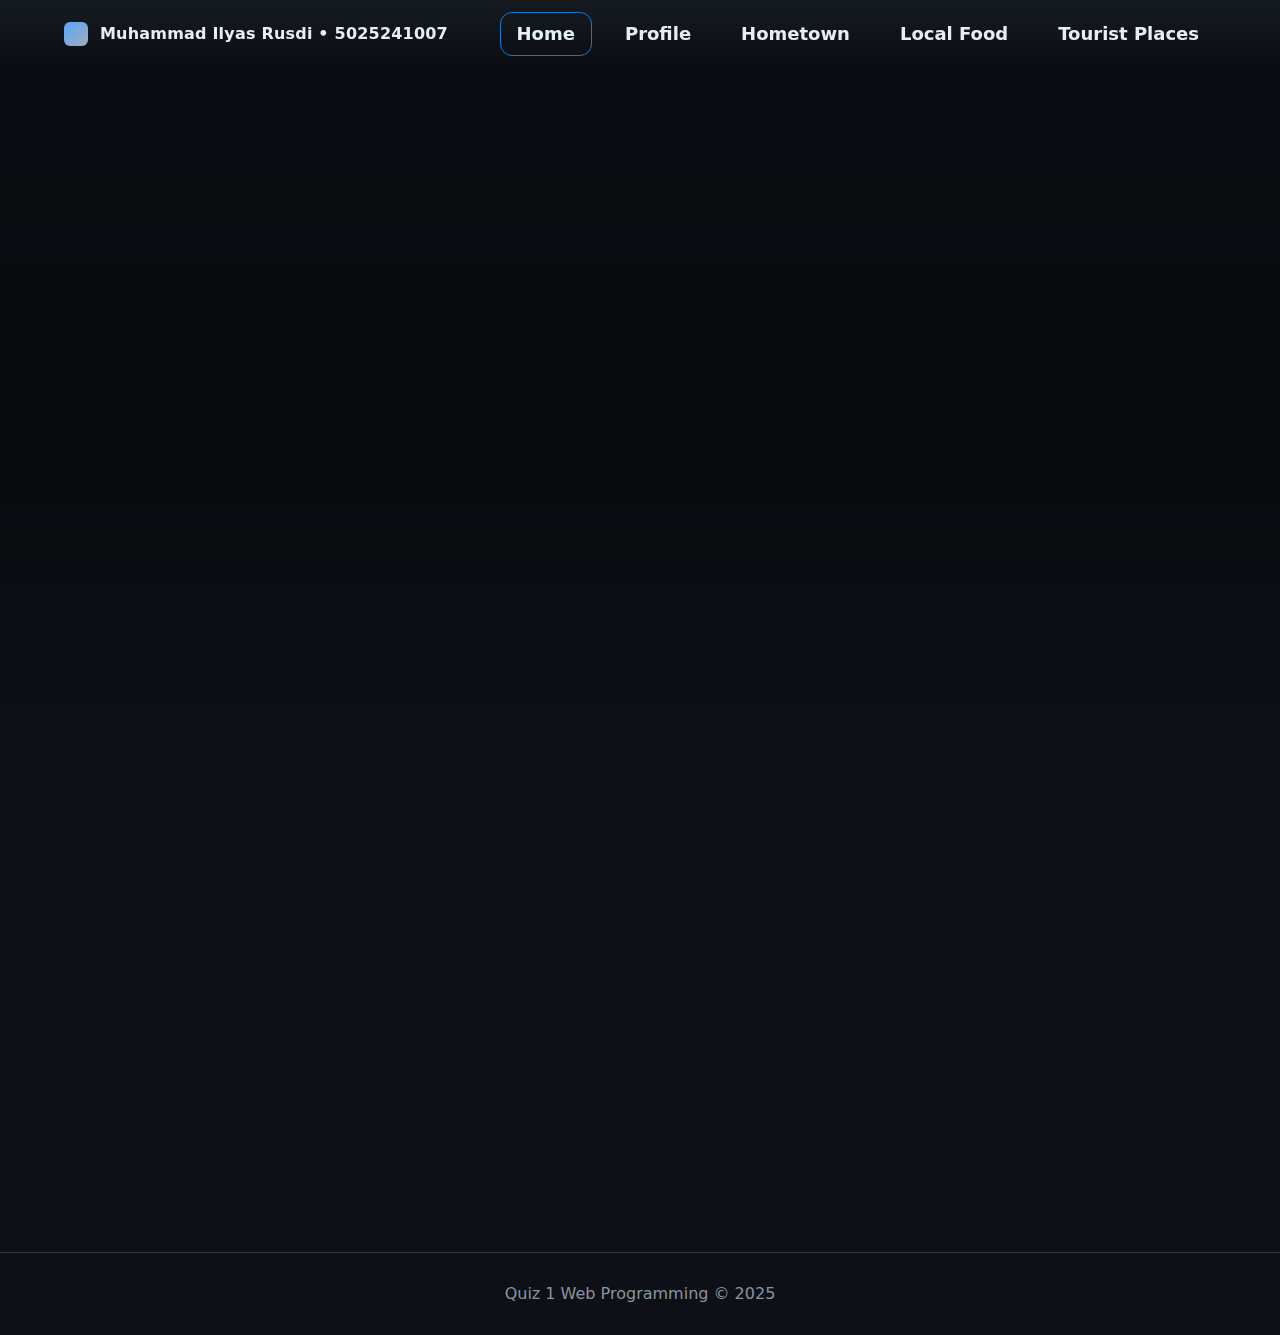
<file: index.html>
<!DOCTYPE html>
<html lang="en">
  <head>
    <meta charset="utf-8" />
    <meta name="viewport" content="width=device-width,initial-scale=1" />
    <title>Ilyas · Bandung — Minimal Site</title>
    <link rel="stylesheet" href="assets/style.css" />
  </head>
  <body>
    <header>
      <div class="nav">
        <a class="brand" href="index.html">
          <div class="brand-logo"></div>
          <span class="brand-title">Muhammad Ilyas Rusdi • 5025241007</span>
        </a>
        <nav aria-label="Primary">
          <ul>
            <li><a href="index.html" class="active">Home</a></li>
            <li><a href="profile/index.html">Profile</a></li>
            <li><a href="hometown/index.html">Hometown</a></li>
            <li><a href="food/index.html">Local Food</a></li>
            <li><a href="tourist/index.html">Tourist Places</a></li>
          </ul>
        </nav>
      </div>
    </header>

    <main class="container">
      <!-- Hero fullscreen -->
      <section class="hero-viewport">
        <!-- pakai gambar lokalmu -->
        <img src="image/bandung-hitam.jpg" alt="Bandung City" />
        <h1 class="hero-title">Bandung</h1>
      </section>

      <!-- Cards mengapung di atas gambar -->
      <section class="cards-over-hero">
        <div class="grid">
          <article class="card">
            <h3>Profile</h3>
            <p>Short bio, interests, and tools I use.</p>
            <a class="button secondary" href="profile/index.html">Open</a>
          </article>

          <article class="card">
            <h3>Hometown</h3>
            <p>A quick look at Bandung’s vibe and culture.</p>
            <a class="button secondary" href="hometown/index.html">Open</a>
          </article>

          <article class="card">
            <h3>Local Food</h3>
            <p>Iconic dishes and quick picks.</p>
            <a class="button secondary" href="food/index.html">Open</a>
          </article>
          <article class="card">
            <h3>Tourist Places</h3>
            <p>Iconic places for tourist.</p>
            <a class="button secondary" href="tourist/index.html">Open</a>
          </article>
        </div>
      </section>
    </main>
    <script>
      const io = new IntersectionObserver(
        (entries) => {
          entries.forEach((e) => {
            if (e.isIntersecting) {
              e.target.classList.add("show");
              io.unobserve(e.target);
            }
          });
        },
        { threshold: 0.12 }
      );
      document.querySelectorAll(".reveal").forEach((el) => io.observe(el));
    </script>

    <footer>Quiz 1 Web Programming © 2025</footer>
  </body>
</html>
</file>
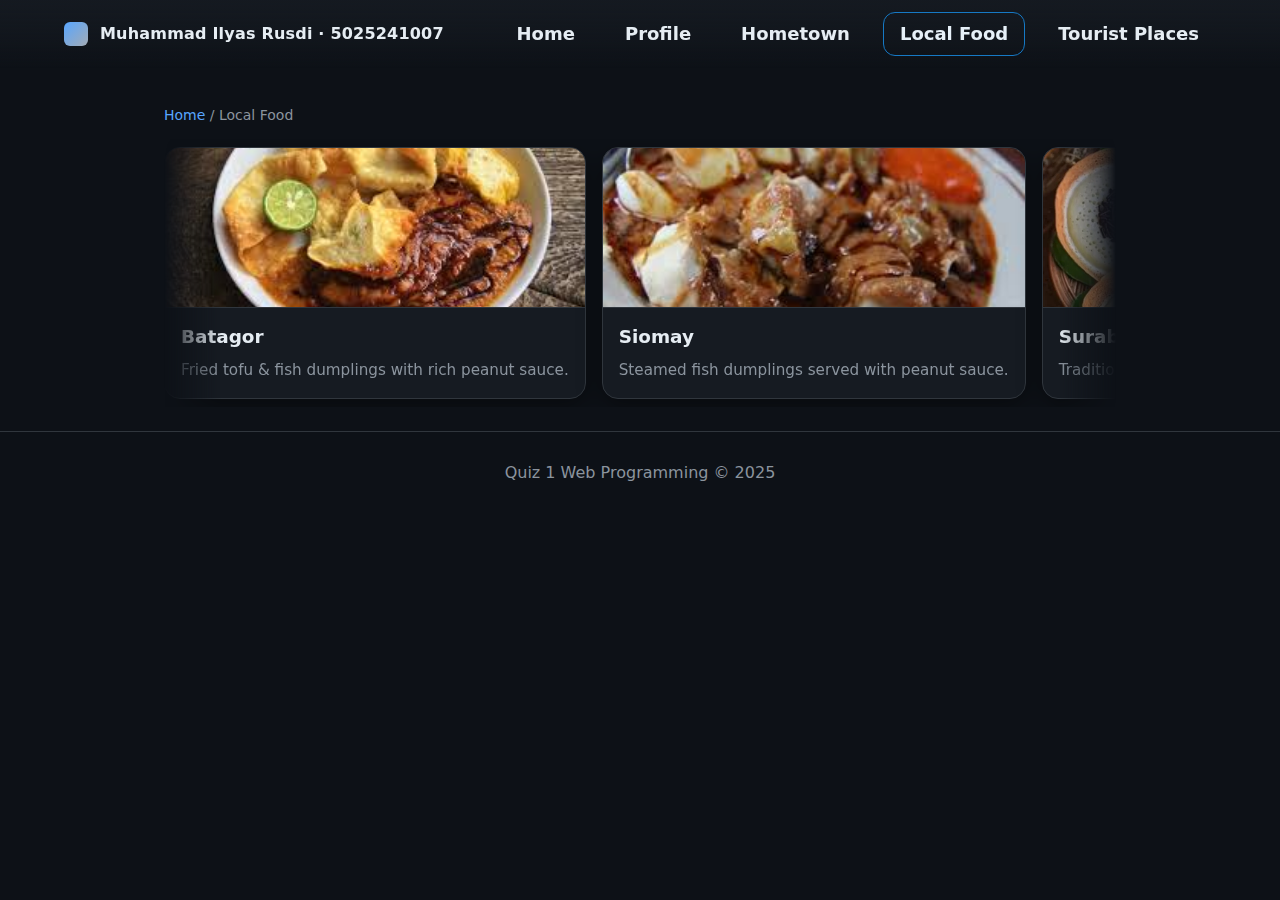
<file: food/index.html>
<!DOCTYPE html>
<html lang="en">
  <head>
    <meta charset="utf-8" />
    <meta name="viewport" content="width=device-width,initial-scale=1" />
    <title>Local Food — Bandung</title>
    <link rel="stylesheet" href="../assets/style.css" />
  </head>
  <body class="page-food">
    <!-- HEADER (jangan ada <header> di dalam <header>) -->
    <header>
      <div class="nav">
        <a class="brand" href="../index.html">
          <div class="brand-logo"></div>
          <span class="brand-title">Muhammad Ilyas Rusdi · 5025241007</span>
        </a>
        <nav aria-label="Primary">
          <ul>
            <li><a href="../index.html">Home</a></li>
            <li><a href="../profile/index.html">Profile</a></li>
            <li><a href="../hometown/index.html">Hometown</a></li>
            <li><a href="../food/index.html" class="active">Local Food</a></li>
            <li><a href="../tourist/index.html">Tourist Places</a></li>
          </ul>
        </nav>
      </div>
    </header>

    <!-- SPACER: khusus halaman ini supaya tidak nempel navbar -->
    <div class="nav-spacer"></div>

    <main class="container">
      <div class="breadcrumbs">
        <a href="../index.html">Home</a> / Local Food
      </div>

      <!-- MARQUEE: 1 baris horizontal berjalan -->
      <section class="food-scroll">
        <div class="food-track">
          <!-- ===== SET 1 ===== -->
          <article class="food-card">
            <img src="../image/batagor.jpeg" alt="Batagor" />
            <div class="food-card-content">
              <h3>Batagor</h3>
              <p>Fried tofu & fish dumplings with rich peanut sauce.</p>
            </div>
          </article>

          <article class="food-card">
            <img src="../image/siomay.jpeg" alt="Siomay" />
            <div class="food-card-content">
              <h3>Siomay</h3>
              <p>Steamed fish dumplings served with peanut sauce.</p>
            </div>
          </article>

          <article class="food-card">
            <img src="../image/surabi.webp" alt="Surabi" />
            <div class="food-card-content">
              <h3>Surabi</h3>
              <p>Traditional pancake sweet or savoury toppings.</p>
            </div>
          </article>

          <article class="food-card">
            <img src="../image/seblak.webp" alt="Seblak" />
            <div class="food-card-content">
              <h3>Seblak</h3>
              <p>Spicy-soft crackers with toppings, choose your heat.</p>
            </div>
          </article>

          <article class="food-card">
            <img src="../image/cilok.jpeg" alt="Cilok" />
            <div class="food-card-content">
              <h3>Cilok</h3>
              <p>Chewy tapioca balls; simple, iconic street snack.</p>
            </div>
          </article>

          <article class="food-card">
            <img src="../image/peyeum.jpeg" alt="Peuyeum" />
            <div class="food-card-content">
              <h3>Peuyeum</h3>
              <p>Fermented cassava sweet and aromatic.</p>
            </div>
          </article>

          <!-- ===== SET 2 (duplikasi untuk loop mulus) ===== -->
          <article class="food-card">
            <img src="../image/batagor.jpeg" alt="Batagor" />
            <div class="food-card-content">
              <h3>Batagor</h3>
              <p>Fried tofu & fish dumplings with rich peanut sauce.</p>
            </div>
          </article>

          <article class="food-card">
            <img src="../image/siomay.jpeg" alt="Siomay" />
            <div class="food-card-content">
              <h3>Siomay</h3>
              <p>Steamed fish dumplings served with peanut sauce.</p>
            </div>
          </article>

          <article class="food-card">
            <img src="../image/surabi.webp" alt="Surabi" />
            <div class="food-card-content">
              <h3>Surabi</h3>
              <p>Traditional pancake sweet or savoury toppings.</p>
            </div>
          </article>

          <article class="food-card">
            <img src="../image/seblak.webp" alt="Seblak" />
            <div class="food-card-content">
              <h3>Seblak</h3>
              <p>Spicy-soft crackers with toppings, choose your heat.</p>
            </div>
          </article>

          <article class="food-card">
            <img src="../image/cilok.jpeg" alt="Cilok" />
            <div class="food-card-content">
              <h3>Cilok</h3>
              <p>Chewy tapioca balls; simple, iconic street snack.</p>
            </div>
          </article>

          <article class="food-card">
            <img src="../image/peyeum.jpeg" alt="Peuyeum" />
            <div class="food-card-content">
              <h3>Peuyeum</h3>
              <p>Fermented cassava sweet and aromatic.</p>
            </div>
          </article>
        </div>
      </section>
    </main>
    <script>
      // observer untuk memicu animasi saat section local food masuk viewport
      (function () {
        const section = document.querySelector(".food-scroll");
        if (!section) return;

        // atur indeks untuk stagger (CSS var --i)
        const cards = section.querySelectorAll(".food-card");
        cards.forEach((card, i) => card.style.setProperty("--i", i));

        const io = new IntersectionObserver(
          (entries) => {
            entries.forEach((entry) => {
              if (entry.isIntersecting) {
                // munculkan section + jalankan marquee
                section.classList.add("in", "play");
                // setelah terlihat, tak perlu observe lagi
                io.unobserve(section);
              }
            });
          },
          { threshold: 0.18 }
        ); // mulai saat ~18% terlihat

        io.observe(section);
      })();
    </script>

    <footer>Quiz 1 Web Programming © 2025</footer>
  </body>
</html>
</file>
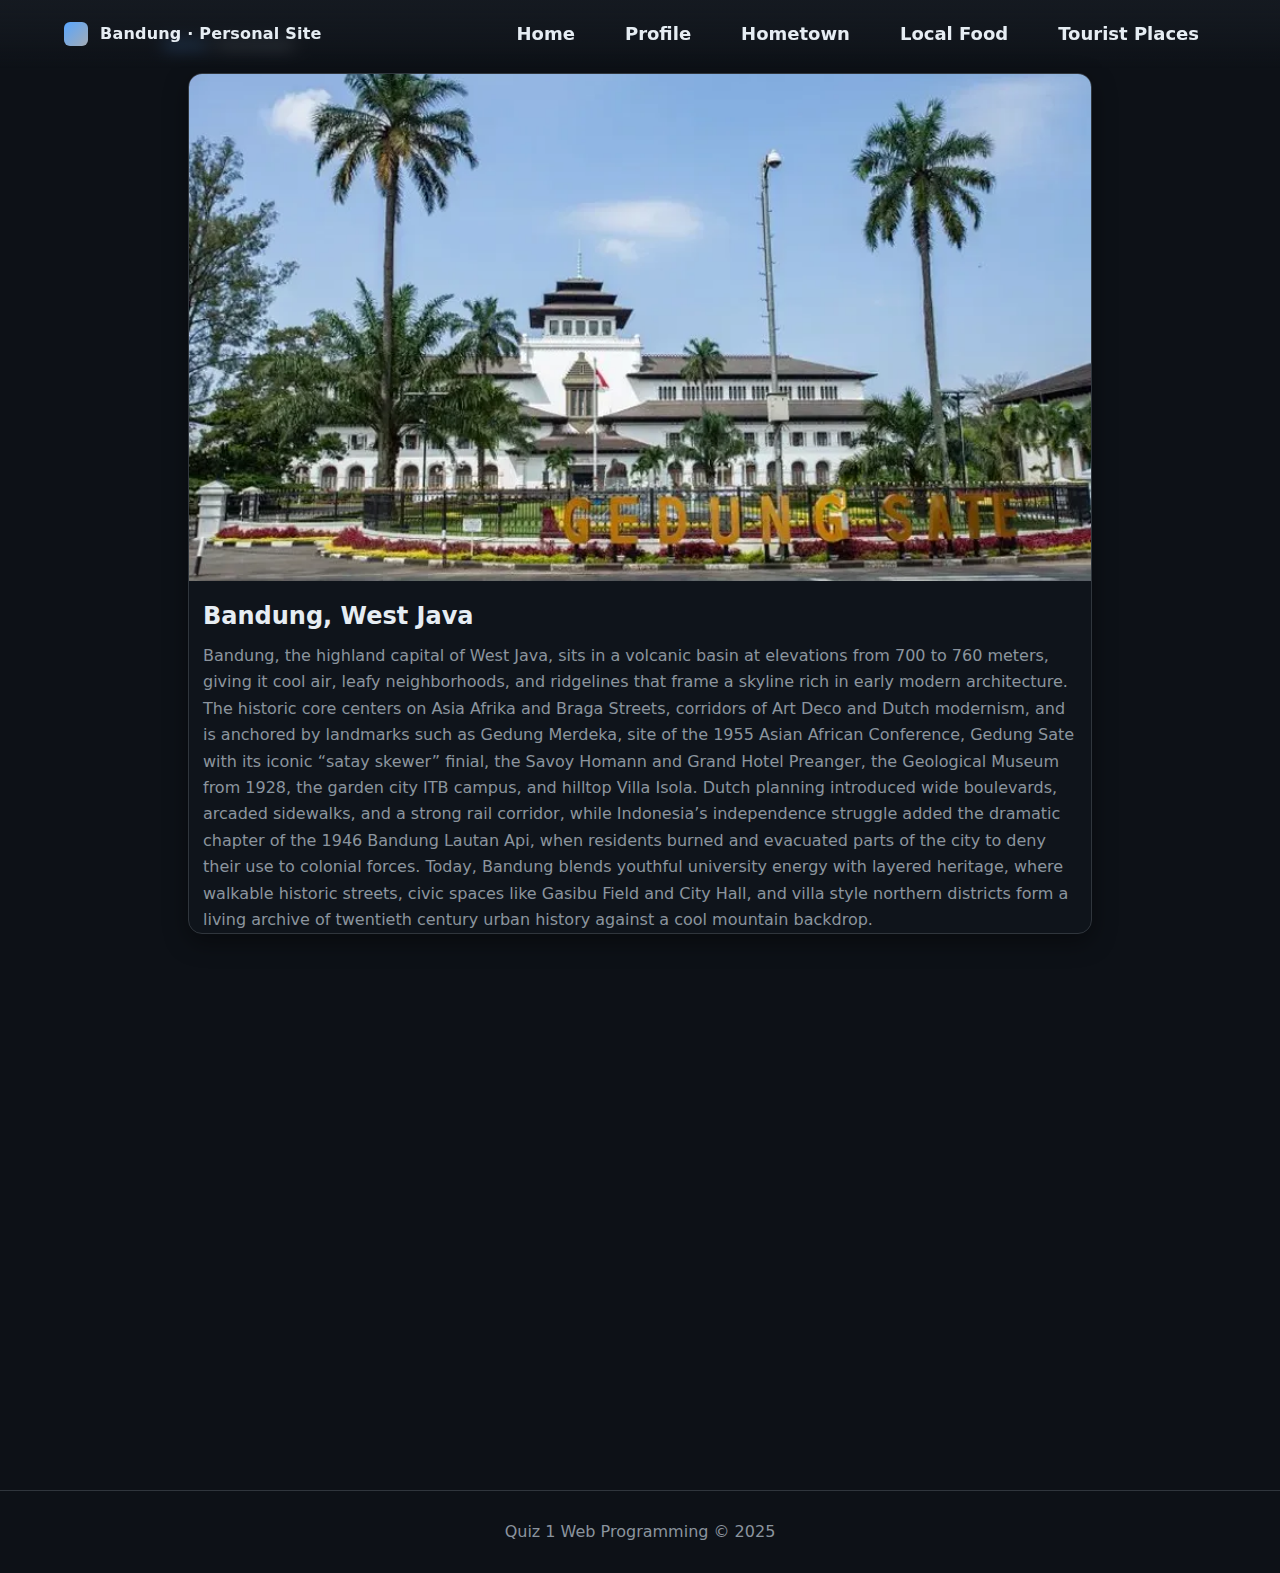
<file: hometown/index.html>
<!DOCTYPE html>
<html lang="en">
  <head>
    <meta charset="utf-8" />
    <meta name="viewport" content="width=device-width,initial-scale=1" />
    <title>Hometown — Bandung</title>
    <link rel="stylesheet" href="../assets/style.css" />
  </head>
  <body>
    <header>
      <div class="nav">
        <a class="brand" href="../index.html">
          <div class="brand-logo"></div>
          <span class="brand-title">Bandung · Personal Site</span>
        </a>

        <nav aria-label="Primary">
          <ul>
            <li><a href="../index.html">Home</a></li>
            <li><a href="../profile/index.html">Profile</a></li>
            <li><a href="../hometown/index.html">Hometown</a></li>
            <li><a href="../food/index.html">Local Food</a></li>
            <li><a href="../tourist/index.html">Tourist Places</a></li>
          </ul>
        </nav>
      </div>
    </header>

    <main class="container">
      <div class="breadcrumbs"><a href="../index.html">Home</a> / Hometown</div>

      <section class="feature">
        <figure class="feature-media">
          <img src="../image/bandung.webp" alt="Alun-alun Bandung" />
          <figcaption>
            <h2>Bandung, West Java</h2>
            <p class="lead">
              Bandung, the highland capital of West Java, sits in a volcanic
              basin at elevations from 700 to 760 meters, giving it cool air,
              leafy neighborhoods, and ridgelines that frame a skyline rich in
              early modern architecture. The historic core centers on Asia
              Afrika and Braga Streets, corridors of Art Deco and Dutch
              modernism, and is anchored by landmarks such as Gedung Merdeka,
              site of the 1955 Asian African Conference, Gedung Sate with its
              iconic “satay skewer” finial, the Savoy Homann and Grand Hotel
              Preanger, the Geological Museum from 1928, the garden city ITB
              campus, and hilltop Villa Isola. Dutch planning introduced wide
              boulevards, arcaded sidewalks, and a strong rail corridor, while
              Indonesia’s independence struggle added the dramatic chapter of
              the 1946 Bandung Lautan Api, when residents burned and evacuated
              parts of the city to deny their use to colonial forces. Today,
              Bandung blends youthful university energy with layered heritage,
              where walkable historic streets, civic spaces like Gasibu Field
              and City Hall, and villa style northern districts form a living
              archive of twentieth century urban history against a cool mountain
              backdrop.
            </p>
          </figcaption>
        </figure>
      </section>

      <section class="grid">
        <article class="card reveal reveal-1">
          <h3>Geography</h3>
          <p>
            Bandung lies in a highland basin encircled by volcanic hills in West
            Java, about 700 to 760 meters above sea level. The city spreads from
            a historic core along Asia Afrika and Braga toward northern slopes
            like Dago, with rivers such as Cikapundung cutting through the urban
            fabric.
          </p>
        </article>
        <article class="card reveal reveal-2">
          <h3>Climate</h3>
          <p>
            The elevation gives Bandung a mild tropical highland climate with
            cooler temperatures than coastal Java, warm afternoons, and crisp
            mornings and evenings. Rain is heaviest from about November to
            April, while the midyear months are generally drier.
          </p>
        </article>
        <article class="card reveal reveal-3">
          <h3>Culture</h3>
          <p>
            andung mixes Sundanese traditions with a strong modern creative
            scene shaped by universities and design schools. Art deco heritage,
            music, fashion, and community arts festivals remain prominent, and
            everyday culture emphasizes friendliness, student life, and pride in
            the city’s role in Indonesia’s independence and the 1955 Asian
            African Conference.
          </p>
        </article>
      </section>
      <section class="grid">
        <article class="card reveal-up">...</article>
        <article class="card reveal-up">...</article>
        <article class="card reveal-up">...</article>
      </section>
    </main>
    <script>
      (function () {
        const sec = document.querySelector('.feature[data-anim="hometown"]');
        if (!sec) return;

        const io = new IntersectionObserver(
          (entries) => {
            entries.forEach((e) => {
              if (e.isIntersecting) {
                sec.classList.add("in"); // picu animasi
                io.unobserve(sec);
              }
            });
          },
          { threshold: 0.22 }
        ); // mulai saat ~22% terlihat

        io.observe(sec);
      })();
    </script>

    <footer>Quiz 1 Web Programming © 2025</footer>
  </body>
</html>
</file>
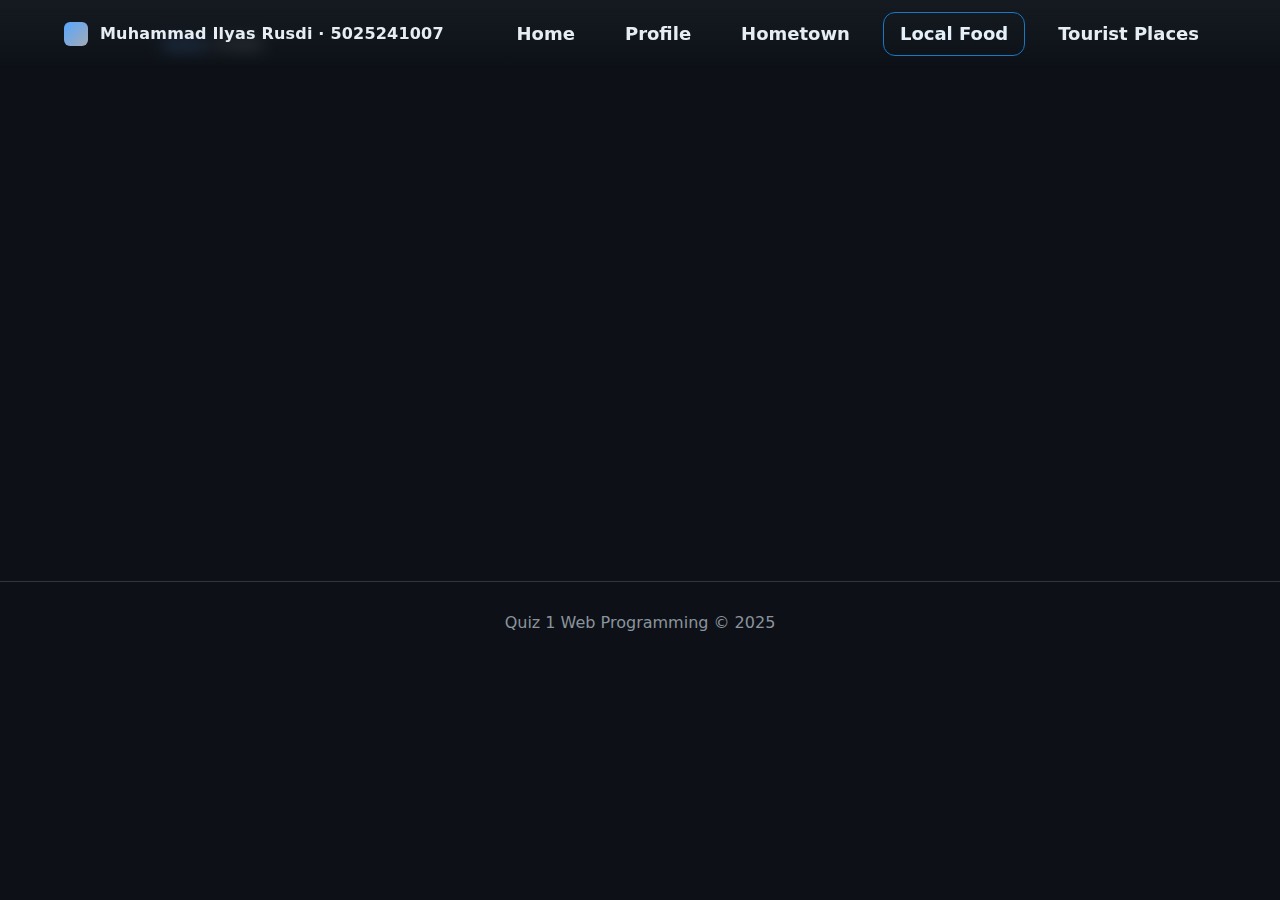
<file: profile/index.html>
<!DOCTYPE html>
<html lang="en">
  <head>
    <meta charset="utf-8" />
    <meta name="viewport" content="width=device-width,initial-scale=1" />
    <title>Profile — Ilyas</title>
    <link rel="stylesheet" href="../assets/style.css" />
  </head>
  <body>
    <header>
      <div class="nav">
        <a class="brand" href="../index.html">
          <div class="brand-logo"></div>
          <span class="brand-title">Muhammad Ilyas Rusdi · 5025241007</span>
        </a>
        <nav aria-label="Primary">
          <ul>
            <li><a href="../index.html">Home</a></li>
            <li><a href="../Quiz1/profile/index.html">Profile</a></li>
            <li><a href="../hometown/index.html">Hometown</a></li>
            <li><a href="../food/index.html" class="active">Local Food</a></li>
            <li><a href="../tourist/index.html">Tourist Places</a></li>
          </ul>
        </nav>
      </div>
    </header>
    <main class="container">
      <div class="breadcrumbs"><a href="../index.html">Home</a> / Profile</div>

      <section class="card reveal reveal-1">
        <div class="profile-header">
          <img
            class="profile-avatar"
            src="../image/ilyas.jpg"
            alt="Ilyas' photo"
          />
          <div class="profile-meta">
            <h2>Muhammad Ilyas Rusdi</h2>
            <p>Email : ilyasr2706@gmail.com</p>
            <p></p>
            <div class="quote">
              “I’m an Informatics Engineering student at Institut Teknologi
              Sepuluh Nopember (ITS), building a strong foundation in
              algorithms, data structures, operating systems, and AI/ML. I enjoy
              turning ideas into working code through hands-on projects and
              collaboration, and I’m active in campus activities that sharpen
              leadership and communication. Curious, disciplined, and growth
              oriented, I aim to craft technology that solves real problems and
              creates positive impact in Indonesia and beyond.”
            </div>
          </div>
        </div>
      </section>

      <section class="card reveal reveal-2">
        <h3>Quick facts</h3>
        <ul style="margin: 0; padding-left: 18px; color: var(--muted)">
          <li>Passions: AI/ML, Network Computing</li>
          <li>Tools: Python, C/C++</li>
          <li>Hobbies: swimming, writing, traveling</li>
        </ul>
      </section>
    </main>

    <footer>Quiz 1 Web Programming © 2025</footer>
  </body>
</html>
</file>
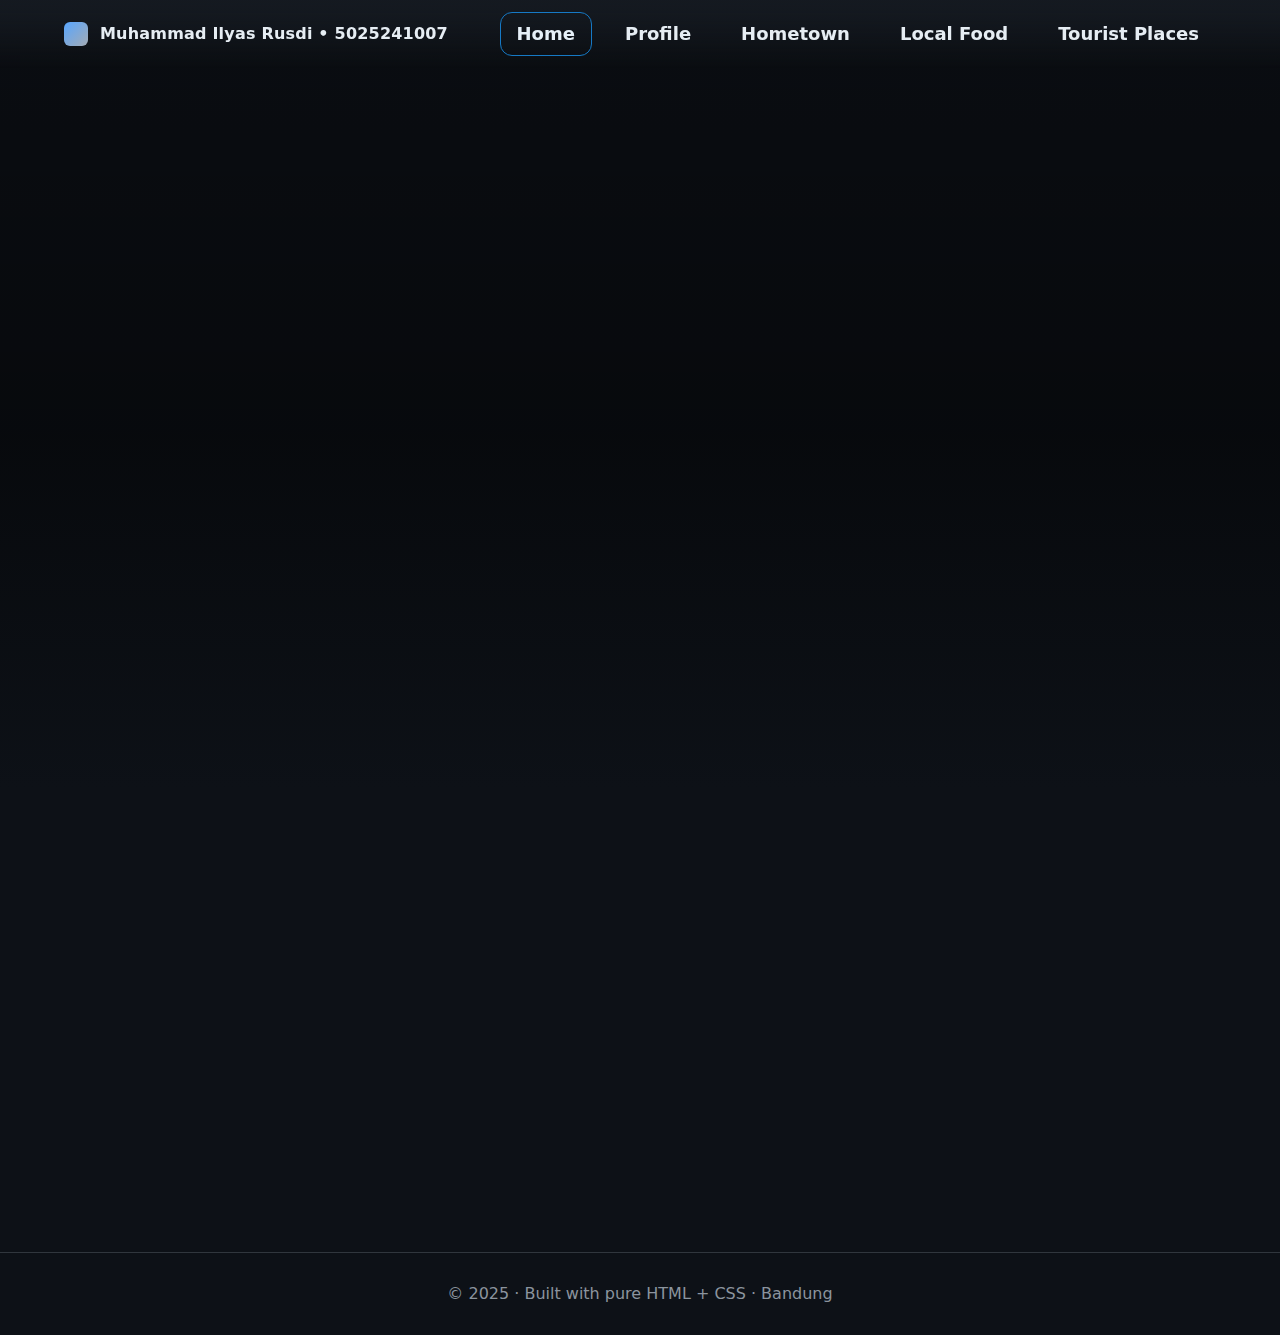
<file: test/index.html>
<!DOCTYPE html>
<html lang="en">
  <head>
    <meta charset="utf-8" />
    <meta name="viewport" content="width=device-width,initial-scale=1" />
    <title>Ilyas · Bandung — Minimal Site</title>
    <link rel="stylesheet" href="assets/style.css" />
  </head>
  <body>
    <header>
      <div class="nav">
        <a class="brand" href="index.html">
          <div class="brand-logo"></div>
          <span class="brand-title">Muhammad Ilyas Rusdi • 5025241007</span>
        </a>
        <nav aria-label="Primary">
          <ul>
            <li><a href="index.html" class="active">Home</a></li>
            <li><a href="profile/index.html">Profile</a></li>
            <li><a href="hometown/index.html">Hometown</a></li>
            <li><a href="food/index.html">Local Food</a></li>
            <li><a href="tourist/index.html">Tourist Places</a></li>
          </ul>
        </nav>
      </div>
    </header>

    <main class="container">
      <!-- Hero fullscreen -->
      <section class="hero-viewport">
        <!-- pakai gambar lokalmu -->
        <img src="image/bandung-hitam.jpg" alt="Bandung City" />
        <h1 class="hero-title">Bandung</h1>
      </section>

      <!-- Cards mengapung di atas gambar -->
      <section class="cards-over-hero">
        <div class="grid">
          <article class="card">
            <h3>Profile</h3>
            <p>Short bio, interests, and tools I use.</p>
            <a class="button secondary" href="profile/index.html">Open</a>
          </article>

          <article class="card">
            <h3>Hometown</h3>
            <p>A quick look at Bandung’s vibe and culture.</p>
            <a class="button secondary" href="hometown/index.html">Open</a>
          </article>

          <article class="card">
            <h3>Local Food</h3>
            <p>Iconic dishes and quick picks.</p>
            <a class="button secondary" href="food/index.html">Open</a>
          </article>
          <article class="card">
            <h3>Tourist Places</h3>
            <p>Iconic places for tourist.</p>
            <a class="button secondary" href="tourist/index.html">Open</a>
          </article>
        </div>
      </section>
    </main>
    <script>
      const io = new IntersectionObserver(
        (entries) => {
          entries.forEach((e) => {
            if (e.isIntersecting) {
              e.target.classList.add("show");
              io.unobserve(e.target);
            }
          });
        },
        { threshold: 0.12 }
      );
      document.querySelectorAll(".reveal").forEach((el) => io.observe(el));
    </script>

    <footer>© 2025 · Built with pure HTML + CSS · Bandung</footer>
  </body>
</html>
</file>
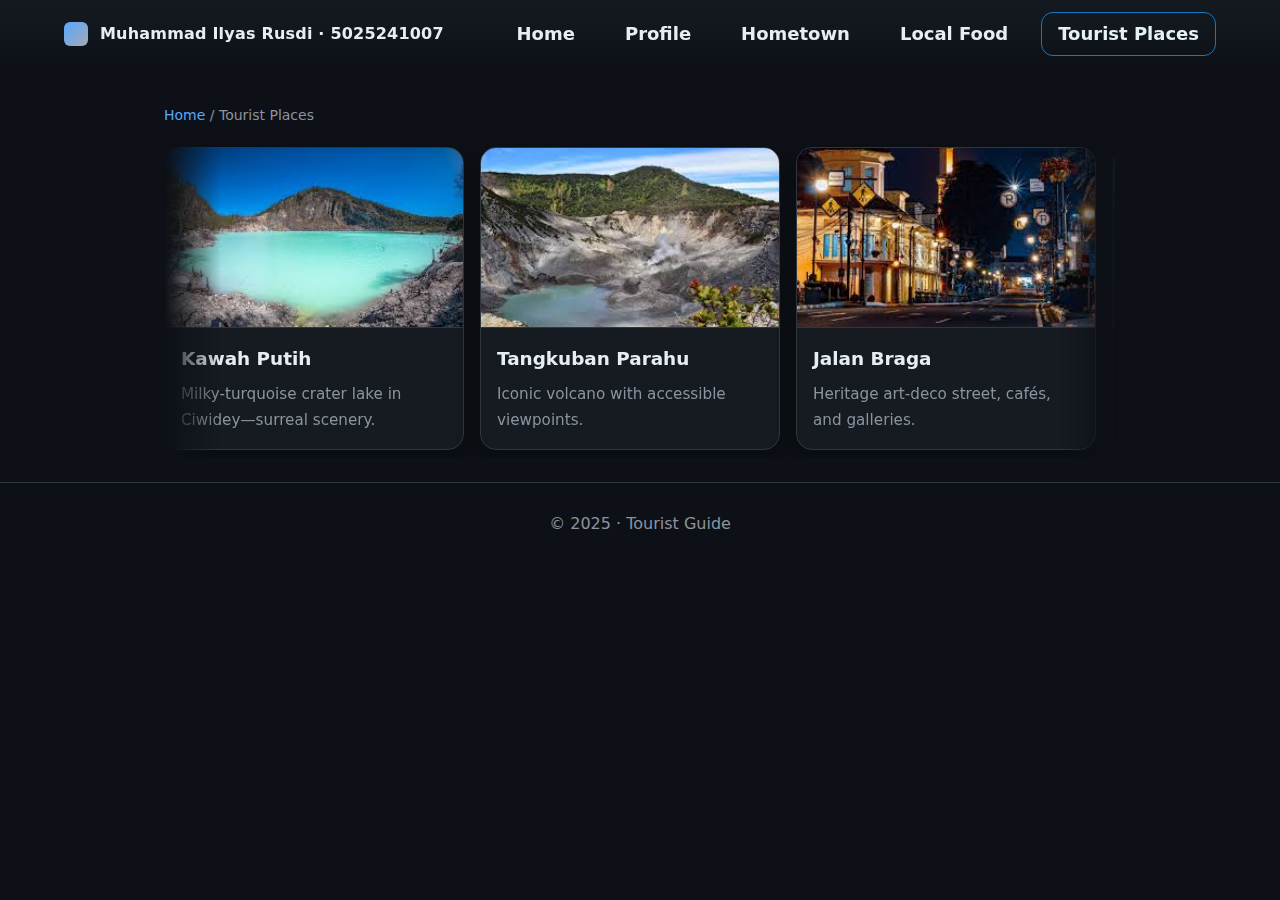
<file: tourist/index.html>
<!DOCTYPE html>
<html lang="en">
  <head>
    <meta charset="utf-8" />
    <meta name="viewport" content="width=device-width,initial-scale=1" />
    <title>Tourist Places — Bandung</title>
    <link rel="stylesheet" href="../assets/style.css" />
  </head>
  <body class="page-tourist">
    <!-- HEADER -->
    <header>
      <div class="nav">
        <a class="brand" href="../index.html">
          <div class="brand-logo"></div>
          <span class="brand-title">Muhammad Ilyas Rusdi · 5025241007</span>
        </a>
        <nav aria-label="Primary">
          <ul>
            <li><a href="../index.html">Home</a></li>
            <li><a href="../profile/index.html">Profile</a></li>
            <li><a href="../hometown/index.html">Hometown</a></li>
            <li><a href="../food/index.html">Local Food</a></li>
            <li>
              <a href="../tourist/index.html" class="active">Tourist Places</a>
            </li>
          </ul>
        </nav>
      </div>
    </header>

    <!-- Spacer khusus halaman ini -->
    <div class="nav-spacer"></div>

    <main class="container">
      <div class="breadcrumbs">
        <a href="../index.html">Home</a> / Tourist Places
      </div>

      <!-- Marquee satu baris horizontal -->
      <section class="marquee">
        <div class="marquee-track">
          <!-- SET 1 -->
          <article class="place-card">
            <img src="../image/kawah putij.jpeg" alt="Kawah Putih" />
            <div class="place-card-content">
              <h3>Kawah Putih</h3>
              <p>Milky-turquoise crater lake in Ciwidey—surreal scenery.</p>
            </div>
          </article>

          <article class="place-card">
            <img src="../image/tangkuban perahu.jpeg" alt="Tangkuban Parahu" />
            <div class="place-card-content">
              <h3>Tangkuban Parahu</h3>
              <p>Iconic volcano with accessible viewpoints.</p>
            </div>
          </article>

          <article class="place-card">
            <img src="../image/jalan braga.jpeg" alt="Jalan Braga" />
            <div class="place-card-content">
              <h3>Jalan Braga</h3>
              <p>Heritage art-deco street, cafés, and galleries.</p>
            </div>
          </article>

          <article class="place-card">
            <img src="../image/tebing keraton.jpeg" alt="Tebing Keraton" />
            <div class="place-card-content">
              <h3>Tebing Keraton</h3>
              <p>Pine forest ridges—popular sunrise lookout.</p>
            </div>
          </article>

          <article class="place-card">
            <img src="../image/farmhouse.jpeg" alt="Farmhouse Lembang" />
            <div class="place-card-content">
              <h3>Farmhouse Lembang</h3>
              <p>Family-friendly, European-themed photo spots.</p>
            </div>
          </article>

          <article class="place-card">
            <img src="../image/dusun bambu.jpeg" alt="Dusun Bambu" />
            <div class="place-card-content">
              <h3>Dusun Bambu</h3>
              <p>Nature leisure, lake, and culinary corners.</p>
            </div>
          </article>

          <!-- SET 2 (duplikasi agar loop mulus) -->
          <article class="place-card">
            <img src="../image/kawah putij.jpeg" alt="Kawah Putih" />
            <div class="place-card-content">
              <h3>Kawah Putih</h3>
              <p>Milky-turquoise crater lake in Ciwidey—surreal scenery.</p>
            </div>
          </article>

          <article class="place-card">
            <img src="../image/tangkuban perahu.jpeg" alt="Tangkuban Parahu" />
            <div class="place-card-content">
              <h3>Tangkuban Parahu</h3>
              <p>Iconic volcano with accessible viewpoints.</p>
            </div>
          </article>

          <article class="place-card">
            <img src="../image/jalan braga.jpeg" alt="Jalan Braga" />
            <div class="place-card-content">
              <h3>Jalan Braga</h3>
              <p>Heritage art-deco street, cafés, and galleries.</p>
            </div>
          </article>

          <article class="place-card">
            <img src="../image/tebing keraton.jpeg" alt="Tebing Keraton" />
            <div class="place-card-content">
              <h3>Tebing Keraton</h3>
              <p>Pine forest ridges—popular sunrise lookout.</p>
            </div>
          </article>

          <article class="place-card">
            <img src="../image/farmhouse.jpeg" alt="Farmhouse Lembang" />
            <div class="place-card-content">
              <h3>Farmhouse Lembang</h3>
              <p>Family-friendly, European-themed photo spots.</p>
            </div>
          </article>

          <article class="place-card">
            <img src="../image/dusun bambu.jpeg" alt="Dusun Bambu" />
            <div class="place-card-content">
              <h3>Dusun Bambu</h3>
              <p>Nature leisure, lake, and culinary corners.</p>
            </div>
          </article>
        </div>
      </section>
    </main>
    <script>
      (function () {
        const section = document.querySelector(".marquee");
        if (!section) return;

        // set indeks untuk efek stagger via CSS var --i
        const cards = section.querySelectorAll(".place-card");
        cards.forEach((card, i) => card.style.setProperty("--i", i));

        // observer: mulai animasi saat bagian Tourist terlihat
        const io = new IntersectionObserver(
          (entries) => {
            entries.forEach((entry) => {
              if (entry.isIntersecting) {
                section.classList.add("in", "play"); // fade-in + jalankan marquee
                io.unobserve(section);
              }
            });
          },
          { threshold: 0.18 }
        );

        io.observe(section);
      })();
    </script>

    <footer>© 2025 · Tourist Guide</footer>
  </body>
</html>
</file>
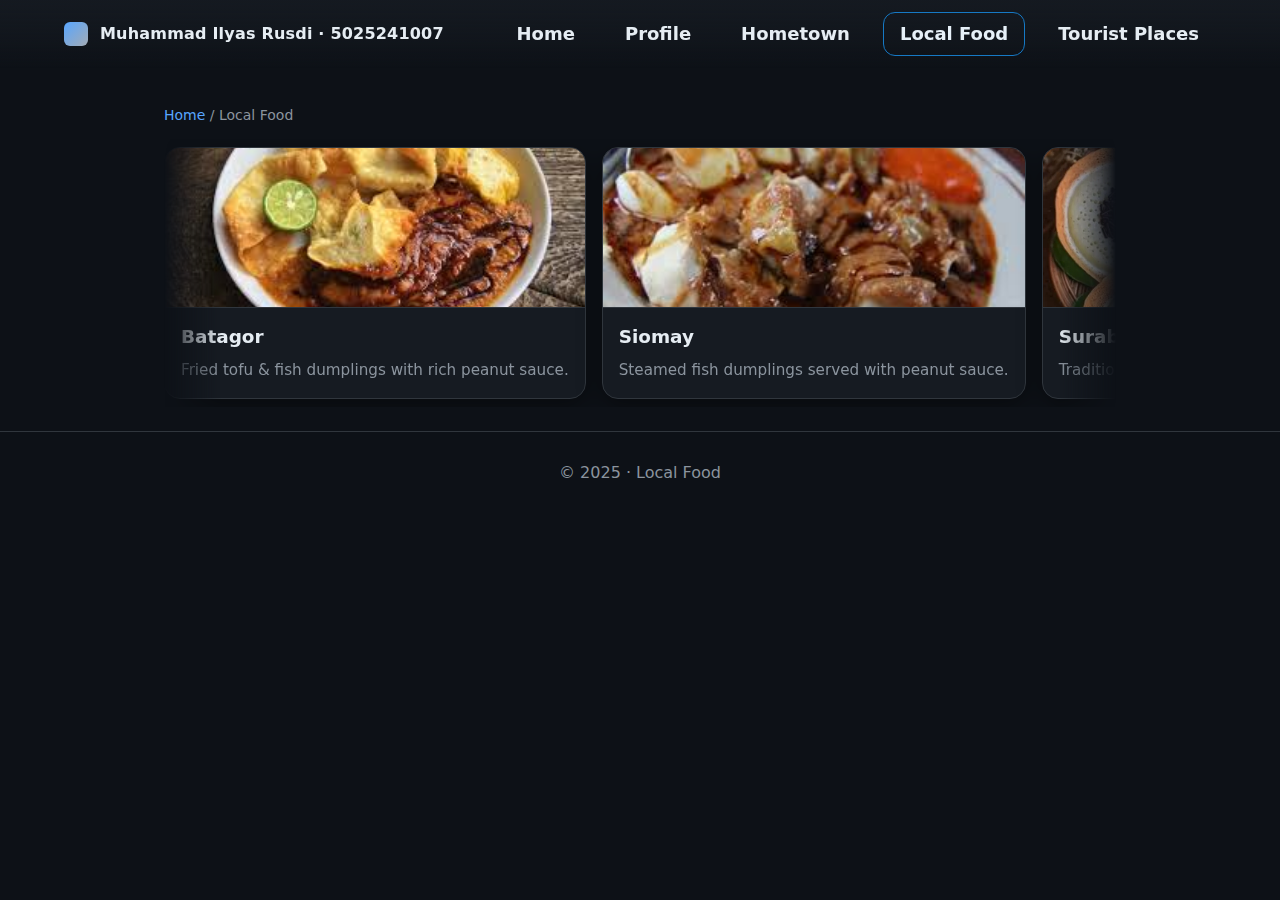
<file: test/food/index.html>
<!DOCTYPE html>
<html lang="en">
  <head>
    <meta charset="utf-8" />
    <meta name="viewport" content="width=device-width,initial-scale=1" />
    <title>Local Food — Bandung</title>
    <link rel="stylesheet" href="../assets/style.css" />
  </head>
  <body class="page-food">
    <!-- HEADER (jangan ada <header> di dalam <header>) -->
    <header>
      <div class="nav">
        <a class="brand" href="../index.html">
          <div class="brand-logo"></div>
          <span class="brand-title">Muhammad Ilyas Rusdi · 5025241007</span>
        </a>
        <nav aria-label="Primary">
          <ul>
            <li><a href="../index.html">Home</a></li>
            <li><a href="../profile/index.html">Profile</a></li>
            <li><a href="../hometown/index.html">Hometown</a></li>
            <li><a href="../food/index.html" class="active">Local Food</a></li>
            <li><a href="../tourist/index.html">Tourist Places</a></li>
          </ul>
        </nav>
      </div>
    </header>

    <!-- SPACER: khusus halaman ini supaya tidak nempel navbar -->
    <div class="nav-spacer"></div>

    <main class="container">
      <div class="breadcrumbs">
        <a href="../index.html">Home</a> / Local Food
      </div>

      <!-- MARQUEE: 1 baris horizontal berjalan -->
      <section class="food-scroll">
        <div class="food-track">
          <!-- ===== SET 1 ===== -->
          <article class="food-card">
            <img src="../image/batagor.jpeg" alt="Batagor" />
            <div class="food-card-content">
              <h3>Batagor</h3>
              <p>Fried tofu & fish dumplings with rich peanut sauce.</p>
            </div>
          </article>

          <article class="food-card">
            <img src="../image/siomay.jpeg" alt="Siomay" />
            <div class="food-card-content">
              <h3>Siomay</h3>
              <p>Steamed fish dumplings served with peanut sauce.</p>
            </div>
          </article>

          <article class="food-card">
            <img src="../image/surabi.webp" alt="Surabi" />
            <div class="food-card-content">
              <h3>Surabi</h3>
              <p>Traditional pancake—sweet or savoury toppings.</p>
            </div>
          </article>

          <article class="food-card">
            <img src="../image/seblak.webp" alt="Seblak" />
            <div class="food-card-content">
              <h3>Seblak</h3>
              <p>Spicy-soft crackers with toppings, choose your heat.</p>
            </div>
          </article>

          <article class="food-card">
            <img src="../image/cilok.jpeg" alt="Cilok" />
            <div class="food-card-content">
              <h3>Cilok</h3>
              <p>Chewy tapioca balls; simple, iconic street snack.</p>
            </div>
          </article>

          <article class="food-card">
            <img src="../image/peyeum.jpeg" alt="Peuyeum" />
            <div class="food-card-content">
              <h3>Peuyeum</h3>
              <p>Fermented cassava—sweet and aromatic.</p>
            </div>
          </article>

          <!-- ===== SET 2 (duplikasi untuk loop mulus) ===== -->
          <article class="food-card">
            <img src="../image/batagor.jpeg" alt="Batagor" />
            <div class="food-card-content">
              <h3>Batagor</h3>
              <p>Fried tofu & fish dumplings with rich peanut sauce.</p>
            </div>
          </article>

          <article class="food-card">
            <img src="../image/siomay.jpeg" alt="Siomay" />
            <div class="food-card-content">
              <h3>Siomay</h3>
              <p>Steamed fish dumplings served with peanut sauce.</p>
            </div>
          </article>

          <article class="food-card">
            <img src="../image/surabi.webp" alt="Surabi" />
            <div class="food-card-content">
              <h3>Surabi</h3>
              <p>Traditional pancake—sweet or savoury toppings.</p>
            </div>
          </article>

          <article class="food-card">
            <img src="../image/seblak.webp" alt="Seblak" />
            <div class="food-card-content">
              <h3>Seblak</h3>
              <p>Spicy-soft crackers with toppings, choose your heat.</p>
            </div>
          </article>

          <article class="food-card">
            <img src="../image/cilok.jpeg" alt="Cilok" />
            <div class="food-card-content">
              <h3>Cilok</h3>
              <p>Chewy tapioca balls; simple, iconic street snack.</p>
            </div>
          </article>

          <article class="food-card">
            <img src="../image/peyeum.jpeg" alt="Peuyeum" />
            <div class="food-card-content">
              <h3>Peuyeum</h3>
              <p>Fermented cassava—sweet and aromatic.</p>
            </div>
          </article>
        </div>
      </section>
    </main>
    <script>
      // observer untuk memicu animasi saat section local food masuk viewport
      (function () {
        const section = document.querySelector(".food-scroll");
        if (!section) return;

        // atur indeks untuk stagger (CSS var --i)
        const cards = section.querySelectorAll(".food-card");
        cards.forEach((card, i) => card.style.setProperty("--i", i));

        const io = new IntersectionObserver(
          (entries) => {
            entries.forEach((entry) => {
              if (entry.isIntersecting) {
                // munculkan section + jalankan marquee
                section.classList.add("in", "play");
                // setelah terlihat, tak perlu observe lagi
                io.unobserve(section);
              }
            });
          },
          { threshold: 0.18 }
        ); // mulai saat ~18% terlihat

        io.observe(section);
      })();
    </script>

    <footer>© 2025 · Local Food</footer>
  </body>
</html>
</file>
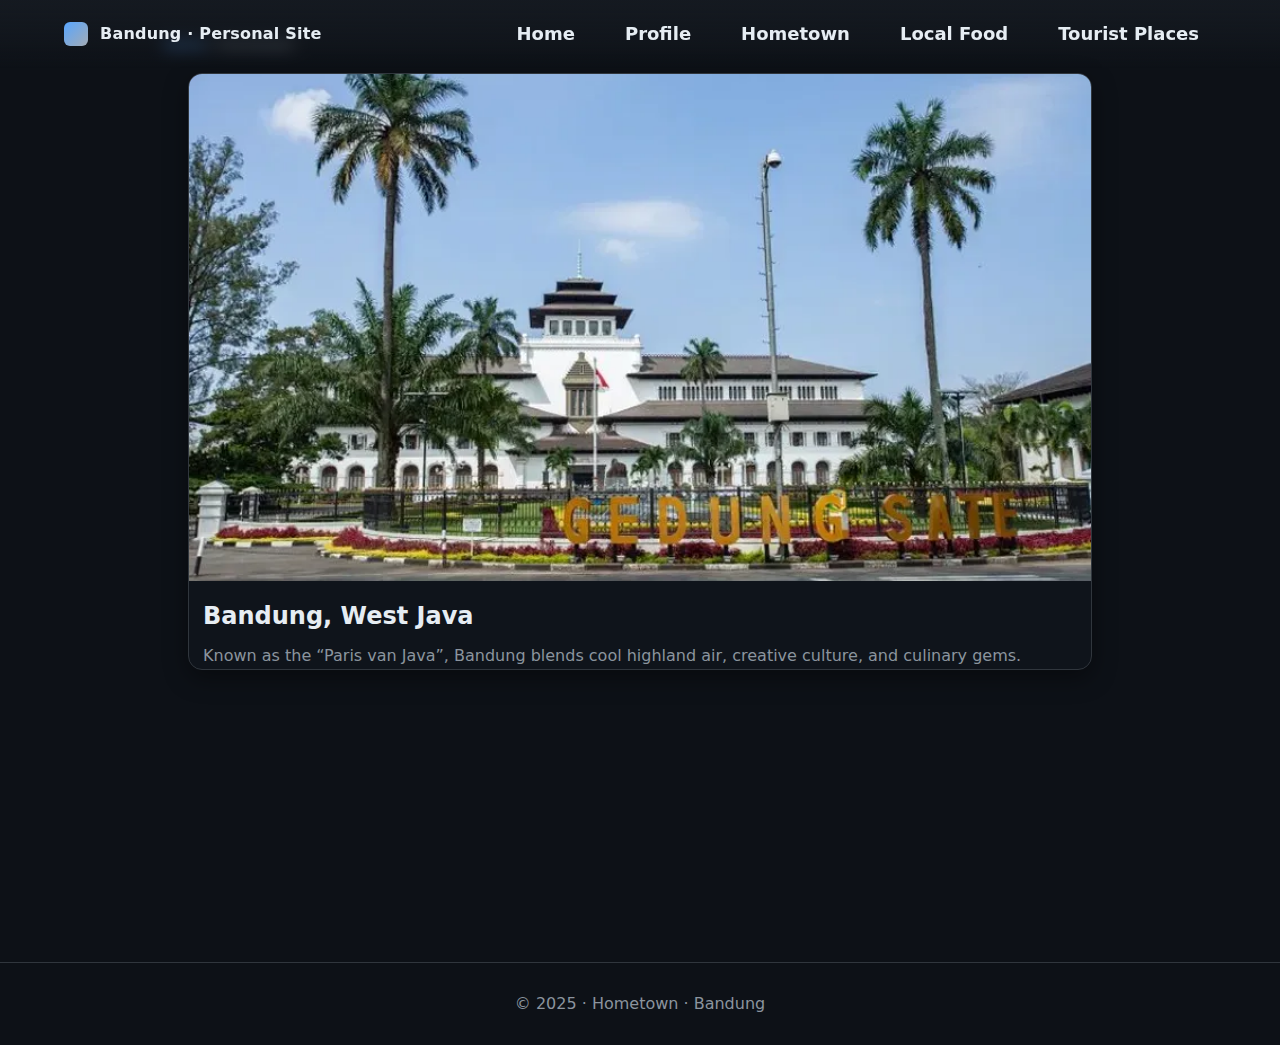
<file: test/hometown/index.html>
<!DOCTYPE html>
<html lang="en">
  <head>
    <meta charset="utf-8" />
    <meta name="viewport" content="width=device-width,initial-scale=1" />
    <title>Hometown — Bandung</title>
    <link rel="stylesheet" href="../assets/style.css" />
  </head>
  <body>
    <header>
      <div class="nav">
        <a class="brand" href="../index.html">
          <div class="brand-logo"></div>
          <span class="brand-title">Bandung · Personal Site</span>
        </a>

        <nav aria-label="Primary">
          <ul>
            <li><a href="../index.html">Home</a></li>
            <li><a href="../profile/index.html">Profile</a></li>
            <li><a href="../hometown/index.html">Hometown</a></li>
            <li><a href="../food/index.html">Local Food</a></li>
            <li><a href="../tourist/index.html">Tourist Places</a></li>
          </ul>
        </nav>
      </div>
    </header>

    <main class="container">
      <div class="breadcrumbs"><a href="../index.html">Home</a> / Hometown</div>

      <section class="feature">
        <figure class="feature-media">
          <img src="../image/bandung.webp" alt="Alun-alun Bandung" />
          <figcaption>
            <h2>Bandung, West Java</h2>
            <p class="lead">
              Known as the “Paris van Java”, Bandung blends cool highland air,
              creative culture, and culinary gems.
            </p>
          </figcaption>
        </figure>
      </section>

      <section class="grid">
        <article class="card reveal reveal-1">
          <h3>Geography</h3>
          <p>Situated in the Priangan highlands at ~768 m above sea level.</p>
        </article>
        <article class="card reveal reveal-2">
          <h3>Climate</h3>
          <p>
            Cooler than most cities; perfect for nature trips and café hops.
          </p>
        </article>
        <article class="card reveal reveal-3">
          <h3>Culture</h3>
          <p>Sundanese roots: warm, creative, community-driven.</p>
        </article>
      </section>
      <section class="grid">
        <article class="card reveal-up">...</article>
        <article class="card reveal-up">...</article>
        <article class="card reveal-up">...</article>
      </section>
    </main>

    <footer>© 2025 · Hometown · Bandung</footer>
  </body>
</html>
</file>
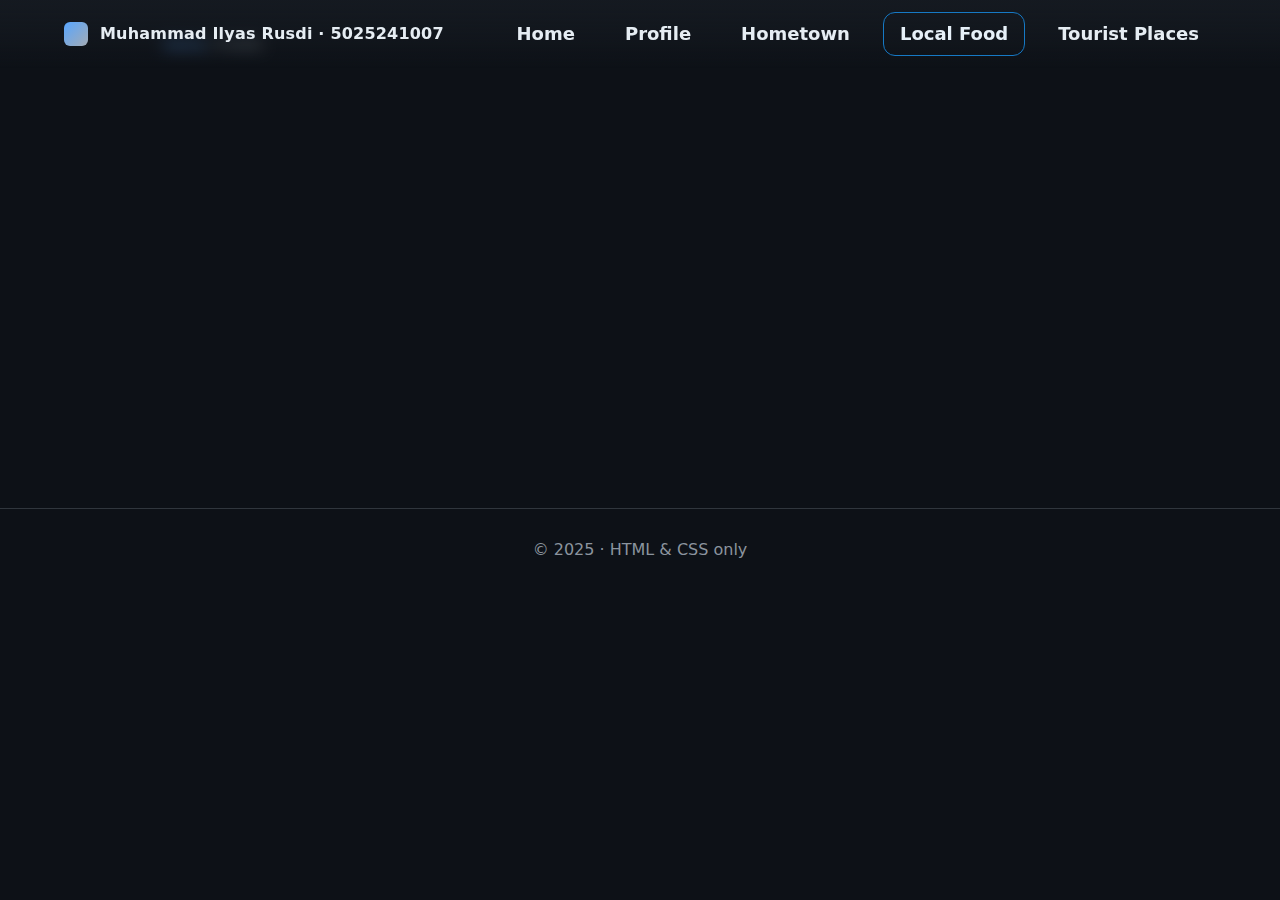
<file: test/profile/index.html>
<!DOCTYPE html>
<html lang="en">
  <head>
    <meta charset="utf-8" />
    <meta name="viewport" content="width=device-width,initial-scale=1" />
    <title>Profile — Ilyas</title>
    <link rel="stylesheet" href="../assets/style.css" />
  </head>
  <body>
    <header>
      <div class="nav">
        <a class="brand" href="../index.html">
          <div class="brand-logo"></div>
          <span class="brand-title">Muhammad Ilyas Rusdi · 5025241007</span>
        </a>
        <nav aria-label="Primary">
          <ul>
            <li><a href="../index.html">Home</a></li>
            <li><a href="../profile/index.html">Profile</a></li>
            <li><a href="../hometown/index.html">Hometown</a></li>
            <li><a href="../food/index.html" class="active">Local Food</a></li>
            <li><a href="../tourist/index.html">Tourist Places</a></li>
          </ul>
        </nav>
      </div>
    </header>
    <main class="container">
      <div class="breadcrumbs"><a href="../index.html">Home</a> / Profile</div>

      <section class="card reveal reveal-1">
        <div class="profile-header">
          <img
            class="profile-avatar"
            src="../image/ilyas.jpg"
            alt="Ilyas' photo"
          />
          <div class="profile-meta">
            <h2>Muhammad Ilyas Rusdi</h2>
            <p>yep yep</p>
            <div class="quote">
              “curently study in Institut Teknologi Sepuluh Nopember, and im
              handsome as fuck”
            </div>
          </div>
        </div>
      </section>

      <section class="card reveal reveal-2">
        <h3>Quick facts</h3>
        <ul style="margin: 0; padding-left: 18px; color: var(--muted)">
          <li>Passions: AI/ML, Network Computing</li>
          <li>Tools: Python, C/C++</li>
          <li>Hobbies: swimming, writing, traveling</li>
        </ul>
      </section>
    </main>

    <footer>© 2025 · HTML & CSS only</footer>
  </body>
</html>
</file>
<file: assets/style.css>
/* ========= Minimal Bandung Theme (Dark, Clean) ========= */
:root {
  --bg: #0d1117;
  --card: #161b22;
  --text: #e6edf3;
  --muted: #8b949e;
  --border: #30363d;
  --brand: #58a6ff;
  --accent: #a3abb4;
  --radius: 16px;
  --shadow: 0 8px 24px rgba(0, 0, 0, 0.4);
  --ease: cubic-bezier(0.22, 0.61, 0.36, 1);
}

* {
  box-sizing: border-box;
}
html,
body {
  margin: 0;
  padding: 0;
}
html {
  scroll-behavior: smooth;
}
body {
  background: var(--bg);
  color: var(--text);
  font-family: ui-sans-serif, system-ui, -apple-system, "Segoe UI", Roboto,
    Inter, Arial;
  line-height: 1.65;
}

/* ===== Container ===== */
.container {
  max-width: 1000px;
  margin: 0 auto;
  padding: 24px;
}

/* ===== HEADER / NAV ===== */
header {
  position: fixed;
  top: 0;
  left: 0;
  right: 0;
  z-index: 30;
  border: 0;
  box-shadow: none;
  background: linear-gradient(
    to bottom,
    rgba(22, 27, 34, 0.9) 0%,
    rgba(22, 27, 34, 0.55) 50%,
    rgba(22, 27, 34, 0) 100%
  );
  -webkit-backdrop-filter: blur(8px);
  backdrop-filter: blur(8px);
}
.nav {
  max-width: 1200px;
  margin: 0 auto;
  padding: 12px 24px;
  display: flex;
  align-items: center;
  justify-content: space-between;
}
.brand {
  display: flex;
  gap: 12px;
  align-items: center;
  text-decoration: none;
}
.brand-logo {
  width: 24px;
  height: 24px;
  border-radius: 6px;
  background: linear-gradient(135deg, var(--brand), var(--accent));
}
.brand-title {
  color: var(--text);
  font-weight: 700;
  letter-spacing: 0.2px;
}

.nav ul {
  display: flex;
  align-items: center;
  gap: 16px;
  margin: 0;
  padding: 0;
  list-style: none;
}
nav a {
  display: inline-flex;
  align-items: center;
  height: 44px;
  padding: 0 16px;
  border: 1px solid transparent;
  border-radius: 12px;
  color: var(--text);
  font-weight: 600;
  font-size: 18px;
  line-height: 1;
  white-space: nowrap;
  text-decoration: none;
  background: transparent;
  transition: background 0.2s var(--ease), border-color 0.2s var(--ease),
    color 0.2s var(--ease);
}
nav a:hover {
  background: #0f141b;
  border-color: var(--border);
}
nav a.active {
  background: #1c477000;
  border-color: #1679c5;
  color: #e6f0f8;
}
/* fallback jika masih ada class .btn pada <a> lama */
nav a.btn {
  all: unset;
  display: inline-flex;
  align-items: center;
  height: 44px;
  padding: 0 16px;
  border: 1px solid transparent;
  border-radius: 12px;
  color: var(--text);
  font-weight: 600;
  font-size: 18px;
  line-height: 1;
  white-space: nowrap;
  text-decoration: none;
  background: transparent;
  transition: background 0.2s var(--ease), border-color 0.2s var(--ease),
    color 0.2s var(--ease);
}

/* ===== Spacer agar konten tidak nempel navbar (pakai setelah </header>) ===== */
.nav-spacer {
  height: 72px;
}
@media (max-width: 700px) {
  .nav-spacer {
    height: 60px;
  }
}

/* ===== FULLSCREEN HERO ===== */
.hero-viewport {
  position: relative;
  height: 100svh;
  width: 100vw;
  margin: 0;
  margin-left: calc(50% - 50vw);
  margin-right: calc(50% - 50vw);
  overflow: hidden;
}
.hero-viewport img {
  position: absolute;
  inset: 0;
  width: 100%;
  height: 100%;
  object-fit: cover;
  filter: saturate(0.95) contrast(1.05);
  transform: scale(1.06);
  opacity: 0;
  animation: heroZoom 1200ms var(--ease) 120ms forwards;
}
@keyframes heroZoom {
  to {
    transform: scale(1);
    opacity: 1;
  }
}

.hero-viewport::after {
  content: "";
  position: absolute;
  inset: 0;
  background: linear-gradient(
    to bottom,
    rgba(0, 0, 0, 0.25) 0%,
    rgba(0, 0, 0, 0.45) 45%,
    rgba(13, 17, 23, 0.9) 85%,
    rgba(13, 17, 23, 1) 100%
  );
}
.hero-title {
  position: absolute;
  left: 50%;
  top: 50%;
  transform: translate(-50%, -50%);
  margin: 0;
  z-index: 1;
  color: #fff;
  font-weight: 800;
  letter-spacing: 0.3px;
  font-size: clamp(44px, 8vw, 96px);
  text-shadow: 0 10px 36px rgba(0, 0, 0, 0.7);
  opacity: 0;
  translate: 0 12px;
  animation: titleIn 800ms var(--ease) 180ms forwards;
}
@keyframes titleIn {
  to {
    opacity: 1;
    translate: 0 0;
  }
}

/* ===== Cards di bawah hero (jika dipakai) ===== */
.cards-over-hero {
  position: relative;
  z-index: 2;
  max-width: 1100px;
  margin: clamp(-120px, -12vw, -80px) auto 48px;
  padding: 0 24px;
}
.grid {
  display: grid;
  gap: 16px;
  grid-template-columns: repeat(auto-fit, minmax(260px, 1fr));
  width: 100%;
  max-width: 1100px;
  margin-inline: auto;
}

/* ===== Cards & misc ===== */
.card {
  background: var(--card);
  border: 1px solid var(--border);
  border-radius: var(--radius);
  padding: 18px;
  box-shadow: 0 16px 40px rgba(0, 0, 0, 0.45);
  opacity: 0;
  transform: translateY(16px) scale(0.98);
  animation: cardIn 700ms var(--ease) forwards;
}
.cards-over-hero .card:nth-child(1) {
  animation-delay: 120ms;
}
.cards-over-hero .card:nth-child(2) {
  animation-delay: 240ms;
}
.cards-over-hero .card:nth-child(3) {
  animation-delay: 360ms;
}
@keyframes cardIn {
  to {
    opacity: 1;
    transform: none;
  }
}

.card h3 {
  margin: 0.2rem 0 0.5rem;
}
.card p {
  color: var(--muted);
  margin: 0 0 12px;
}

.button {
  display: inline-block;
  padding: 10px 14px;
  border-radius: 12px;
  text-decoration: none;
  background: var(--brand);
  color: #fff;
  transition: 0.25s var(--ease);
}
.button:hover {
  transform: translateY(-2px);
  box-shadow: 0 10px 20px rgba(0, 48, 73, 0.18);
}
.button.secondary {
  background: transparent;
  color: var(--brand);
  border: 1px solid var(--brand);
}

.badge {
  display: inline-block;
  font-size: 12px;
  padding: 4px 8px;
  border-radius: 999px;
  color: #fff;
  background: var(--accent);
  letter-spacing: 0.3px;
}

/* ===== Optional hero text ===== */
.hero {
  display: grid;
  grid-template-columns: 1.1fr 0.9fr;
  gap: 28px;
  align-items: center;
  padding: 36px 24px;
}
.hero h1 {
  margin: 0.2rem 0 0.4rem;
  font-size: clamp(28px, 4.2vw, 40px);
  line-height: 1.15;
}
.lead {
  color: var(--muted);
  margin: 0 0 16px;
}

/* ===== Breadcrumbs ===== */
.breadcrumbs {
  color: var(--muted);
  font-size: 14px;
  margin: 8px 0 12px;
}
.breadcrumbs a {
  color: var(--brand);
  text-decoration: none;
}

/* ===== Profile ===== */
.profile-header {
  display: grid;
  grid-template-columns: 200px 1fr;
  gap: 2rem;
  align-items: center;
}
.profile-avatar {
  width: 180px;
  height: 220px;
  object-fit: cover;
  border-radius: 12px;
  border: 3px solid var(--accent);
  background: #0f141b;
  box-shadow: var(--shadow);
}
.profile-meta h2 {
  margin: 0.2rem 0 0.3rem;
}
.profile-meta p {
  margin: 0;
  color: var(--muted);
}
.quote {
  background: #1f242c;
  color: var(--muted);
  padding: 12px 14px;
  border-radius: 12px;
  margin-top: 0.6rem;
}

/* ===== Footer ===== */
footer {
  padding: 28px 24px;
  color: var(--muted);
  text-align: center;
  border-top: 1px solid var(--border);
}

/* ===== Reveal helper ===== */
.reveal {
  opacity: 0;
  transform: translateY(12px);
}
.reveal.show {
  animation: revealIn 700ms var(--ease) forwards;
}
@keyframes revealIn {
  to {
    opacity: 1;
    transform: none;
  }
}

/* ===== Hometown feature ===== */
.feature {
  max-width: 1100px;
  margin: 18px auto 0;
  padding: 0 24px;
}
.feature-media {
  margin: 0 0 32px;
  border-radius: 14px;
  overflow: hidden;
  border: 1px solid var(--border);
  box-shadow: var(--shadow);
  background: #0f141b;
}
.feature-media img {
  display: block;
  width: 100%;
  aspect-ratio: 16/9;
  object-fit: cover;
  filter: saturate(0.98) contrast(1.02);
}
.feature-media figcaption {
  padding: 16px 14px 0;
}
.feature-media h2 {
  margin: 0 0 6px;
}
.feature-media .lead {
  margin: 0;
  color: var(--muted);
}

/* ===================== LOCAL FOOD ===================== */
/* base card */
.food-card {
  background: var(--card);
  border: 1px solid var(--border);
  border-radius: var(--radius);
  overflow: hidden;
  box-shadow: var(--shadow);
  display: flex;
  flex-direction: column;
  transition: transform 0.25s var(--ease), box-shadow 0.25s var(--ease);
}
.food-card:hover {
  transform: translateY(-4px);
  box-shadow: 0 18px 44px rgba(0, 0, 0, 0.5);
}
.food-card img {
  width: 100%;
  height: 160px;
  object-fit: cover;
  object-position: center 60%;
  display: block;
  border-bottom: 1px solid var(--border);
}
.food-card-content {
  padding: 14px 16px;
}
.food-card h3 {
  margin: 0 0 6px;
  font-size: 1.15rem;
  font-weight: 800;
}
.food-card p {
  margin: 0;
  color: var(--muted);
  font-size: 0.95rem;
}

/* grid (jika dipakai) */
.food-grid {
  display: grid;
  grid-template-columns: repeat(auto-fit, minmax(260px, 1fr));
  gap: 20px;
  margin-top: 20px;
}

/* marquee horizontal */
.food-scroll {
  overflow: hidden;
  position: relative;
  padding-block: 8px;
  mask-image: linear-gradient(
    90deg,
    transparent 0,
    #000 6%,
    #000 94%,
    transparent 100%
  );
}
.food-track {
  display: flex;
  gap: 16px;
  width: max-content;
  animation: food-marquee 38s linear infinite;
}
.food-scroll:hover .food-track {
  animation-play-state: paused;
}
@keyframes food-marquee {
  from {
    transform: translateX(0);
  }
  to {
    transform: translateX(-50%);
  }
}

/* spacing khusus halaman food */
.page-food .nav-spacer {
  height: 72px;
}
.page-food .food-scroll,
.page-food .food-grid {
  margin-top: 12px;
}

/* ===================== TOURIST PLACES ===================== */
.marquee {
  overflow: hidden;
  position: relative;
  padding-block: 8px;
  mask-image: linear-gradient(
    90deg,
    transparent 0,
    #000 6%,
    #000 94%,
    transparent 100%
  );
}
.marquee-track {
  display: flex;
  gap: 16px;
  width: max-content;
  animation: marqueeLeft 38s linear infinite;
}
.marquee:hover .marquee-track {
  animation-play-state: paused;
}
@keyframes marqueeLeft {
  from {
    transform: translateX(0);
  }
  to {
    transform: translateX(-50%);
  }
}

.place-card {
  flex: 0 0 300px;
  background: var(--card);
  border: 1px solid var(--border);
  border-radius: var(--radius);
  overflow: hidden;
  box-shadow: var(--shadow);
  display: flex;
  flex-direction: column;
  transition: transform 0.25s var(--ease), box-shadow 0.25s var(--ease);
}
.place-card:hover {
  transform: translateY(-4px);
  box-shadow: 0 18px 44px rgba(0, 0, 0, 0.5);
}
.place-card img {
  width: 100%;
  height: 180px;
  object-fit: cover;
  display: block;
  border-bottom: 1px solid var(--border);
  /* object-position:center 60%; */ /* aktifkan jika ingin “menurunkan” fokus */
}
.place-card-content {
  padding: 16px;
}
.place-card h3 {
  margin: 0 0 8px;
  font-size: 1.15rem;
  font-weight: 800;
}
.place-card p {
  margin: 0;
  color: var(--muted);
  font-size: 0.95rem;
}

/* ===== Responsive ===== */
@media (max-width: 900px) {
  .hero {
    grid-template-columns: 1fr;
  }
  .grid {
    grid-template-columns: 1fr;
  }
}
@media (max-width: 700px) {
  .profile-header {
    grid-template-columns: 1fr;
    text-align: center;
  }
  .profile-avatar {
    margin: 0 auto;
  }
}
@media (prefers-reduced-motion: reduce) {
  * {
    animation: none !important;
    transition: none !important;
  }
  .food-track,
  .marquee-track {
    animation: none !important;
  }
}
/* --- Masuk halus untuk section Local Food --- */
.food-scroll {
  opacity: 0;
  transform: translateY(14px) scale(0.985);
  filter: blur(6px);
  transition: opacity 0.7s var(--ease), transform 0.7s var(--ease),
    filter 0.7s var(--ease);
}

/* ketika terlihat di viewport */
.food-scroll.in {
  opacity: 1;
  transform: none;
  filter: blur(0);
}

/* marquee tidak jalan sampai section terlihat */
.food-track {
  animation-play-state: paused;
}
.food-scroll.play .food-track {
  animation-play-state: running;
}

/* stagger tiap card (muncul berurutan halus) */
.food-card {
  opacity: 0;
  transform: translateY(10px);
  transition: opacity 0.6s var(--ease), transform 0.6s var(--ease);
  transition-delay: calc(var(--i, 0) * 90ms); /* 90ms antar kartu */
}
.food-scroll.in .food-card {
  opacity: 1;
  transform: none;
}

/* hormati preferensi pengguna */
@media (prefers-reduced-motion: reduce) {
  .food-scroll,
  .food-card {
    transition: none !important;
  }
  .food-track {
    animation: none !important;
  }
}
/* --- Smooth enter untuk Tourist Places --- */
.marquee {
  opacity: 0;
  transform: translateY(14px) scale(0.985);
  filter: blur(6px);
  transition: opacity 0.7s var(--ease), transform 0.7s var(--ease),
    filter 0.7s var(--ease);
}

/* ketika terlihat di viewport */
.marquee.in {
  opacity: 1;
  transform: none;
  filter: blur(0);
}

/* marquee berhenti dulu sampai terlihat */
.marquee-track {
  animation-play-state: paused;
}
.marquee.play .marquee-track {
  animation-play-state: running;
}

/* Stagger setiap kartu tempat (muncul berurutan) */
.place-card {
  opacity: 0;
  transform: translateY(10px);
  transition: opacity 0.6s var(--ease), transform 0.6s var(--ease);
  transition-delay: calc(var(--i, 0) * 90ms); /* 90ms jeda antar kartu */
}
.marquee.in .place-card {
  opacity: 1;
  transform: none;
}

/* Hormati prefers-reduced-motion */
@media (prefers-reduced-motion: reduce) {
  .marquee,
  .place-card {
    transition: none !important;
  }
  .marquee-track {
    animation: none !important;
  }
}
</file>
<file: test/assets/style.css>
/* ========= Minimal Bandung Theme (Dark, Clean) ========= */
:root {
  --bg: #0d1117;
  --card: #161b22;
  --text: #e6edf3;
  --muted: #8b949e;
  --border: #30363d;
  --brand: #58a6ff;
  --accent: #a3abb4;
  --radius: 16px;
  --shadow: 0 8px 24px rgba(0, 0, 0, 0.4);
  --ease: cubic-bezier(0.22, 0.61, 0.36, 1);
}

* {
  box-sizing: border-box;
}
html,
body {
  margin: 0;
  padding: 0;
}
html {
  scroll-behavior: smooth;
}
body {
  background: var(--bg);
  color: var(--text);
  font-family: ui-sans-serif, system-ui, -apple-system, "Segoe UI", Roboto,
    Inter, Arial;
  line-height: 1.65;
}

/* ===== Container ===== */
.container {
  max-width: 1000px;
  margin: 0 auto;
  padding: 24px;
}

/* ===== HEADER / NAV ===== */
header {
  position: fixed;
  top: 0;
  left: 0;
  right: 0;
  z-index: 30;
  border: 0;
  box-shadow: none;
  background: linear-gradient(
    to bottom,
    rgba(22, 27, 34, 0.9) 0%,
    rgba(22, 27, 34, 0.55) 50%,
    rgba(22, 27, 34, 0) 100%
  );
  -webkit-backdrop-filter: blur(8px);
  backdrop-filter: blur(8px);
}
.nav {
  max-width: 1200px;
  margin: 0 auto;
  padding: 12px 24px;
  display: flex;
  align-items: center;
  justify-content: space-between;
}
.brand {
  display: flex;
  gap: 12px;
  align-items: center;
  text-decoration: none;
}
.brand-logo {
  width: 24px;
  height: 24px;
  border-radius: 6px;
  background: linear-gradient(135deg, var(--brand), var(--accent));
}
.brand-title {
  color: var(--text);
  font-weight: 700;
  letter-spacing: 0.2px;
}

.nav ul {
  display: flex;
  align-items: center;
  gap: 16px;
  margin: 0;
  padding: 0;
  list-style: none;
}
nav a {
  display: inline-flex;
  align-items: center;
  height: 44px;
  padding: 0 16px;
  border: 1px solid transparent;
  border-radius: 12px;
  color: var(--text);
  font-weight: 600;
  font-size: 18px;
  line-height: 1;
  white-space: nowrap;
  text-decoration: none;
  background: transparent;
  transition: background 0.2s var(--ease), border-color 0.2s var(--ease),
    color 0.2s var(--ease);
}
nav a:hover {
  background: #0f141b;
  border-color: var(--border);
}
nav a.active {
  background: #1c477000;
  border-color: #1679c5;
  color: #e6f0f8;
}
/* fallback jika masih ada class .btn pada <a> lama */
nav a.btn {
  all: unset;
  display: inline-flex;
  align-items: center;
  height: 44px;
  padding: 0 16px;
  border: 1px solid transparent;
  border-radius: 12px;
  color: var(--text);
  font-weight: 600;
  font-size: 18px;
  line-height: 1;
  white-space: nowrap;
  text-decoration: none;
  background: transparent;
  transition: background 0.2s var(--ease), border-color 0.2s var(--ease),
    color 0.2s var(--ease);
}

/* ===== Spacer agar konten tidak nempel navbar (pakai setelah </header>) ===== */
.nav-spacer {
  height: 72px;
}
@media (max-width: 700px) {
  .nav-spacer {
    height: 60px;
  }
}

/* ===== FULLSCREEN HERO ===== */
.hero-viewport {
  position: relative;
  height: 100svh;
  width: 100vw;
  margin: 0;
  margin-left: calc(50% - 50vw);
  margin-right: calc(50% - 50vw);
  overflow: hidden;
}
.hero-viewport img {
  position: absolute;
  inset: 0;
  width: 100%;
  height: 100%;
  object-fit: cover;
  filter: saturate(0.95) contrast(1.05);
  transform: scale(1.06);
  opacity: 0;
  animation: heroZoom 1200ms var(--ease) 120ms forwards;
}
@keyframes heroZoom {
  to {
    transform: scale(1);
    opacity: 1;
  }
}

.hero-viewport::after {
  content: "";
  position: absolute;
  inset: 0;
  background: linear-gradient(
    to bottom,
    rgba(0, 0, 0, 0.25) 0%,
    rgba(0, 0, 0, 0.45) 45%,
    rgba(13, 17, 23, 0.9) 85%,
    rgba(13, 17, 23, 1) 100%
  );
}
.hero-title {
  position: absolute;
  left: 50%;
  top: 50%;
  transform: translate(-50%, -50%);
  margin: 0;
  z-index: 1;
  color: #fff;
  font-weight: 800;
  letter-spacing: 0.3px;
  font-size: clamp(44px, 8vw, 96px);
  text-shadow: 0 10px 36px rgba(0, 0, 0, 0.7);
  opacity: 0;
  translate: 0 12px;
  animation: titleIn 800ms var(--ease) 180ms forwards;
}
@keyframes titleIn {
  to {
    opacity: 1;
    translate: 0 0;
  }
}

/* ===== Cards di bawah hero (jika dipakai) ===== */
.cards-over-hero {
  position: relative;
  z-index: 2;
  max-width: 1100px;
  margin: clamp(-120px, -12vw, -80px) auto 48px;
  padding: 0 24px;
}
.grid {
  display: grid;
  gap: 16px;
  grid-template-columns: repeat(auto-fit, minmax(260px, 1fr));
  width: 100%;
  max-width: 1100px;
  margin-inline: auto;
}

/* ===== Cards & misc ===== */
.card {
  background: var(--card);
  border: 1px solid var(--border);
  border-radius: var(--radius);
  padding: 18px;
  box-shadow: 0 16px 40px rgba(0, 0, 0, 0.45);
  opacity: 0;
  transform: translateY(16px) scale(0.98);
  animation: cardIn 700ms var(--ease) forwards;
}
.cards-over-hero .card:nth-child(1) {
  animation-delay: 120ms;
}
.cards-over-hero .card:nth-child(2) {
  animation-delay: 240ms;
}
.cards-over-hero .card:nth-child(3) {
  animation-delay: 360ms;
}
@keyframes cardIn {
  to {
    opacity: 1;
    transform: none;
  }
}

.card h3 {
  margin: 0.2rem 0 0.5rem;
}
.card p {
  color: var(--muted);
  margin: 0 0 12px;
}

.button {
  display: inline-block;
  padding: 10px 14px;
  border-radius: 12px;
  text-decoration: none;
  background: var(--brand);
  color: #fff;
  transition: 0.25s var(--ease);
}
.button:hover {
  transform: translateY(-2px);
  box-shadow: 0 10px 20px rgba(0, 48, 73, 0.18);
}
.button.secondary {
  background: transparent;
  color: var(--brand);
  border: 1px solid var(--brand);
}

.badge {
  display: inline-block;
  font-size: 12px;
  padding: 4px 8px;
  border-radius: 999px;
  color: #fff;
  background: var(--accent);
  letter-spacing: 0.3px;
}

/* ===== Optional hero text ===== */
.hero {
  display: grid;
  grid-template-columns: 1.1fr 0.9fr;
  gap: 28px;
  align-items: center;
  padding: 36px 24px;
}
.hero h1 {
  margin: 0.2rem 0 0.4rem;
  font-size: clamp(28px, 4.2vw, 40px);
  line-height: 1.15;
}
.lead {
  color: var(--muted);
  margin: 0 0 16px;
}

/* ===== Breadcrumbs ===== */
.breadcrumbs {
  color: var(--muted);
  font-size: 14px;
  margin: 8px 0 12px;
}
.breadcrumbs a {
  color: var(--brand);
  text-decoration: none;
}

/* ===== Profile ===== */
.profile-header {
  display: grid;
  grid-template-columns: 200px 1fr;
  gap: 2rem;
  align-items: center;
}
.profile-avatar {
  width: 180px;
  height: 220px;
  object-fit: cover;
  border-radius: 12px;
  border: 3px solid var(--accent);
  background: #0f141b;
  box-shadow: var(--shadow);
}
.profile-meta h2 {
  margin: 0.2rem 0 0.3rem;
}
.profile-meta p {
  margin: 0;
  color: var(--muted);
}
.quote {
  background: #1f242c;
  color: var(--muted);
  padding: 12px 14px;
  border-radius: 12px;
  margin-top: 0.6rem;
}

/* ===== Footer ===== */
footer {
  padding: 28px 24px;
  color: var(--muted);
  text-align: center;
  border-top: 1px solid var(--border);
}

/* ===== Reveal helper ===== */
.reveal {
  opacity: 0;
  transform: translateY(12px);
}
.reveal.show {
  animation: revealIn 700ms var(--ease) forwards;
}
@keyframes revealIn {
  to {
    opacity: 1;
    transform: none;
  }
}

/* ===== Hometown feature ===== */
.feature {
  max-width: 1100px;
  margin: 18px auto 0;
  padding: 0 24px;
}
.feature-media {
  margin: 0 0 32px;
  border-radius: 14px;
  overflow: hidden;
  border: 1px solid var(--border);
  box-shadow: var(--shadow);
  background: #0f141b;
}
.feature-media img {
  display: block;
  width: 100%;
  aspect-ratio: 16/9;
  object-fit: cover;
  filter: saturate(0.98) contrast(1.02);
}
.feature-media figcaption {
  padding: 16px 14px 0;
}
.feature-media h2 {
  margin: 0 0 6px;
}
.feature-media .lead {
  margin: 0;
  color: var(--muted);
}

/* ===================== LOCAL FOOD ===================== */
/* base card */
.food-card {
  background: var(--card);
  border: 1px solid var(--border);
  border-radius: var(--radius);
  overflow: hidden;
  box-shadow: var(--shadow);
  display: flex;
  flex-direction: column;
  transition: transform 0.25s var(--ease), box-shadow 0.25s var(--ease);
}
.food-card:hover {
  transform: translateY(-4px);
  box-shadow: 0 18px 44px rgba(0, 0, 0, 0.5);
}
.food-card img {
  width: 100%;
  height: 160px;
  object-fit: cover;
  object-position: center 60%;
  display: block;
  border-bottom: 1px solid var(--border);
}
.food-card-content {
  padding: 14px 16px;
}
.food-card h3 {
  margin: 0 0 6px;
  font-size: 1.15rem;
  font-weight: 800;
}
.food-card p {
  margin: 0;
  color: var(--muted);
  font-size: 0.95rem;
}

/* grid (jika dipakai) */
.food-grid {
  display: grid;
  grid-template-columns: repeat(auto-fit, minmax(260px, 1fr));
  gap: 20px;
  margin-top: 20px;
}

/* marquee horizontal */
.food-scroll {
  overflow: hidden;
  position: relative;
  padding-block: 8px;
  mask-image: linear-gradient(
    90deg,
    transparent 0,
    #000 6%,
    #000 94%,
    transparent 100%
  );
}
.food-track {
  display: flex;
  gap: 16px;
  width: max-content;
  animation: food-marquee 38s linear infinite;
}
.food-scroll:hover .food-track {
  animation-play-state: paused;
}
@keyframes food-marquee {
  from {
    transform: translateX(0);
  }
  to {
    transform: translateX(-50%);
  }
}

/* spacing khusus halaman food */
.page-food .nav-spacer {
  height: 72px;
}
.page-food .food-scroll,
.page-food .food-grid {
  margin-top: 12px;
}

/* ===================== TOURIST PLACES ===================== */
.marquee {
  overflow: hidden;
  position: relative;
  padding-block: 8px;
  mask-image: linear-gradient(
    90deg,
    transparent 0,
    #000 6%,
    #000 94%,
    transparent 100%
  );
}
.marquee-track {
  display: flex;
  gap: 16px;
  width: max-content;
  animation: marqueeLeft 38s linear infinite;
}
.marquee:hover .marquee-track {
  animation-play-state: paused;
}
@keyframes marqueeLeft {
  from {
    transform: translateX(0);
  }
  to {
    transform: translateX(-50%);
  }
}

.place-card {
  flex: 0 0 300px;
  background: var(--card);
  border: 1px solid var(--border);
  border-radius: var(--radius);
  overflow: hidden;
  box-shadow: var(--shadow);
  display: flex;
  flex-direction: column;
  transition: transform 0.25s var(--ease), box-shadow 0.25s var(--ease);
}
.place-card:hover {
  transform: translateY(-4px);
  box-shadow: 0 18px 44px rgba(0, 0, 0, 0.5);
}
.place-card img {
  width: 100%;
  height: 180px;
  object-fit: cover;
  display: block;
  border-bottom: 1px solid var(--border);
  /* object-position:center 60%; */ /* aktifkan jika ingin “menurunkan” fokus */
}
.place-card-content {
  padding: 16px;
}
.place-card h3 {
  margin: 0 0 8px;
  font-size: 1.15rem;
  font-weight: 800;
}
.place-card p {
  margin: 0;
  color: var(--muted);
  font-size: 0.95rem;
}

/* ===== Responsive ===== */
@media (max-width: 900px) {
  .hero {
    grid-template-columns: 1fr;
  }
  .grid {
    grid-template-columns: 1fr;
  }
}
@media (max-width: 700px) {
  .profile-header {
    grid-template-columns: 1fr;
    text-align: center;
  }
  .profile-avatar {
    margin: 0 auto;
  }
}
@media (prefers-reduced-motion: reduce) {
  * {
    animation: none !important;
    transition: none !important;
  }
  .food-track,
  .marquee-track {
    animation: none !important;
  }
}
/* --- Masuk halus untuk section Local Food --- */
.food-scroll {
  opacity: 0;
  transform: translateY(14px) scale(0.985);
  filter: blur(6px);
  transition: opacity 0.7s var(--ease), transform 0.7s var(--ease),
    filter 0.7s var(--ease);
}

/* ketika terlihat di viewport */
.food-scroll.in {
  opacity: 1;
  transform: none;
  filter: blur(0);
}

/* marquee tidak jalan sampai section terlihat */
.food-track {
  animation-play-state: paused;
}
.food-scroll.play .food-track {
  animation-play-state: running;
}

/* stagger tiap card (muncul berurutan halus) */
.food-card {
  opacity: 0;
  transform: translateY(10px);
  transition: opacity 0.6s var(--ease), transform 0.6s var(--ease);
  transition-delay: calc(var(--i, 0) * 90ms); /* 90ms antar kartu */
}
.food-scroll.in .food-card {
  opacity: 1;
  transform: none;
}

/* hormati preferensi pengguna */
@media (prefers-reduced-motion: reduce) {
  .food-scroll,
  .food-card {
    transition: none !important;
  }
  .food-track {
    animation: none !important;
  }
}
/* --- Smooth enter untuk Tourist Places --- */
.marquee {
  opacity: 0;
  transform: translateY(14px) scale(0.985);
  filter: blur(6px);
  transition: opacity 0.7s var(--ease), transform 0.7s var(--ease),
    filter 0.7s var(--ease);
}

/* ketika terlihat di viewport */
.marquee.in {
  opacity: 1;
  transform: none;
  filter: blur(0);
}

/* marquee berhenti dulu sampai terlihat */
.marquee-track {
  animation-play-state: paused;
}
.marquee.play .marquee-track {
  animation-play-state: running;
}

/* Stagger setiap kartu tempat (muncul berurutan) */
.place-card {
  opacity: 0;
  transform: translateY(10px);
  transition: opacity 0.6s var(--ease), transform 0.6s var(--ease);
  transition-delay: calc(var(--i, 0) * 90ms); /* 90ms jeda antar kartu */
}
.marquee.in .place-card {
  opacity: 1;
  transform: none;
}

/* Hormati prefers-reduced-motion */
@media (prefers-reduced-motion: reduce) {
  .marquee,
  .place-card {
    transition: none !important;
  }
  .marquee-track {
    animation: none !important;
  }
}
</file>
